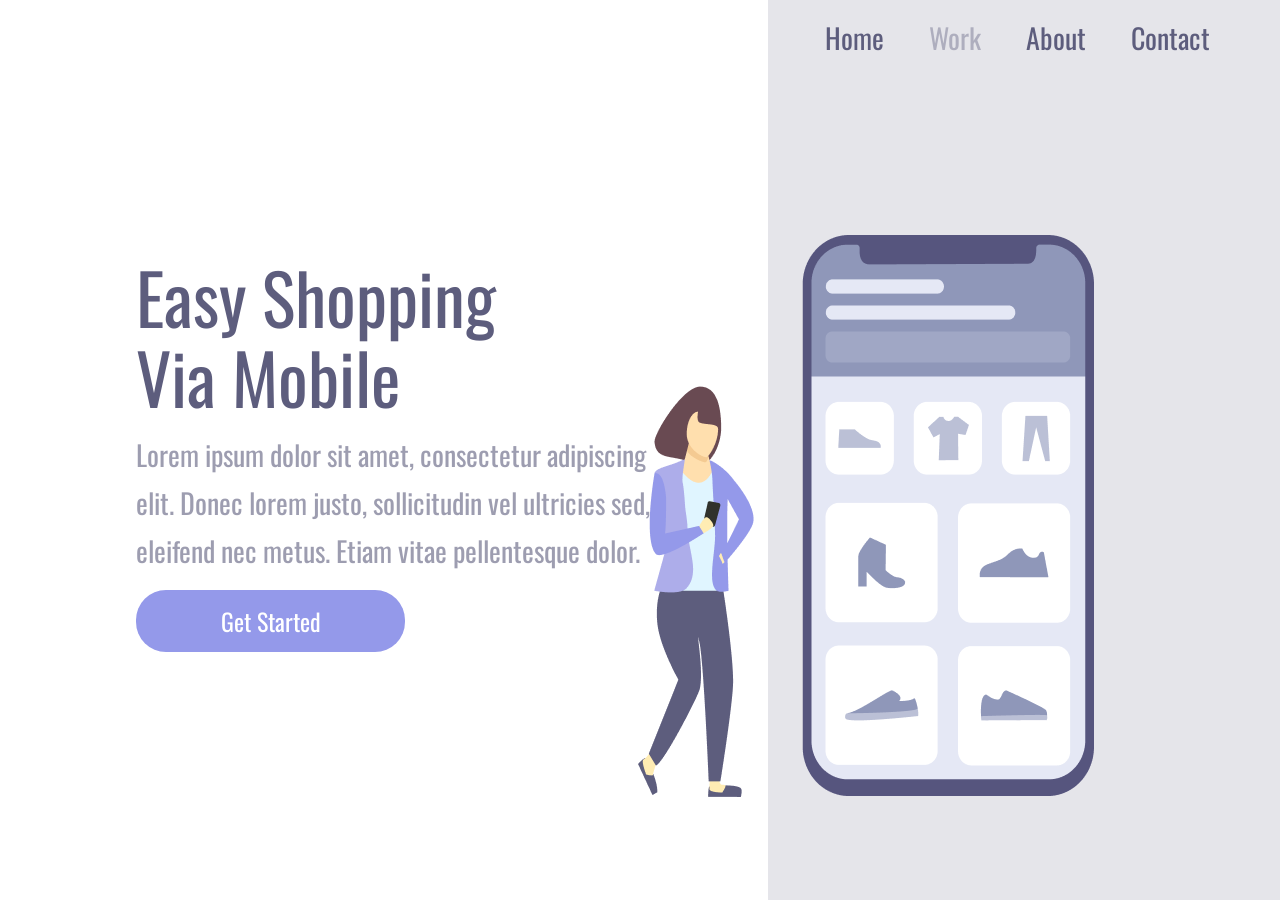
<file: index.html>
<!DOCTYPE html>
<html lang="en">
<head>
    <meta charset="UTF-8">
    <meta name="viewport" content="width=device-width, initial-scale=1.0">
    <link rel="stylesheet" href="./styles.css">
    <link rel="preconnect" href="https://fonts.googleapis.com">
    <link rel="preconnect" href="https://fonts.gstatic.com" crossorigin>
    <link href="https://fonts.googleapis.com/css2?family=Oswald:wght@200..700&display=swap" rel="stylesheet">
    <title>Projeto Shopping - Alteração do Tema</title>
</head>
<body>
    <main class="wrapper">
        <section class="container-left">
            <h1>Easy Shopping Via Mobile</h1>
            <p>Lorem ipsum dolor sit amet, consectetur  adipiscing elit. Donec lorem justo, sollicitudin vel ultricies sed, eleifend nec metus. Etiam vitae pellentesque dolor. </p>
            <button>Get Started</button>
        </section>
        <section class="container-right">
            <header>
                <a>Home</a>
                <a>Work</a>
                <a>About</a>
                <a>Contact</a>
            </header>
            <img alt="girl-cellphone" src="./img/shopping.png" />
        </section>
    </main>
</body>
</html>
</file>
<file: styles.css>
* {
    margin: 0;
    padding: 0;
    box-sizing: border-box;
    font-family: "Oswald", sans-serif;
}

.wrapper {
    height: 100vh;
    width: 100vw;
}

.container-left {
    display: inline-block;
    width: 60%;
    margin-top: 20%;
    padding-left: 136px;
    
}

.container-right {
    display: inline-block;
    background-color: rgba(93, 93, 125, 0.16);
    height: 100vh;
    width: 40%;
    position: absolute;

}

img {
    top: 20%;
    position: relative;
    right: 130px;
}

h1 {
    font-weight: 400;
    font-size: 70px;
    line-height: 80px;
    letter-spacing: 0px;
    color: #5D5D7D;
    width: 368px;
}

p {
    font-weight: 400;
    font-size: 28px;
    line-height: 48px;
    letter-spacing: 0px;
    color: #5D5D7D;
    opacity: 0.6;
    margin: 15px 0px;
    width: 540px;

}

button {
    font-weight: 400;
    font-size: 24px;
    line-height: 100%;
    letter-spacing: 0px;
    text-align: center;
    color: #FFFFFF;
    background: #9499EA;
    border-radius: 30px;
    border: none;
    width: 269px;
    height: 62px;
    cursor: pointer;

}

button:hover {
    opacity: .8;
}

button:active {
    opacity: .5;
}

a {
    font-weight: 400;
    font-size: 28px;
    line-height: 100%;
    color: #5D5D7D;
    margin-right: 41px;
    cursor: pointer;
}

a:nth-child(2) {
    opacity: .4;
}

a:active {
    opacity: .8;
}

a:hover {
    opacity: .4;
}

header {
    margin: 24px 0 0 57px;
}

@media screen and (max-width: 900px) {
    .container-left {
        width: 100%;
        height: 50%;
        margin: 0;
        padding: 0;
    }

    .container-right {
        display: block;
        height: auto;
        width: 100%;
        position: static;
        padding: 40px;
    }

    img {
        position: static;
        max-width: 90%;
    }

    header {
        display: none;
    }

    h1 {
        font-weight: 400;
        font-size: 36px;
        width: auto;
        line-height: 52px;
        margin: 58px 50px 0 50px;
        text-align: center;
    }

    p {
        margin: 15px 40px;
        width: auto;
        font-weight: 400;
        font-size: 14px;
        line-height: 24px;
        text-align: center;

    }

    button {
        margin: 0 auto;
        display: block;
    }
}
</file>
